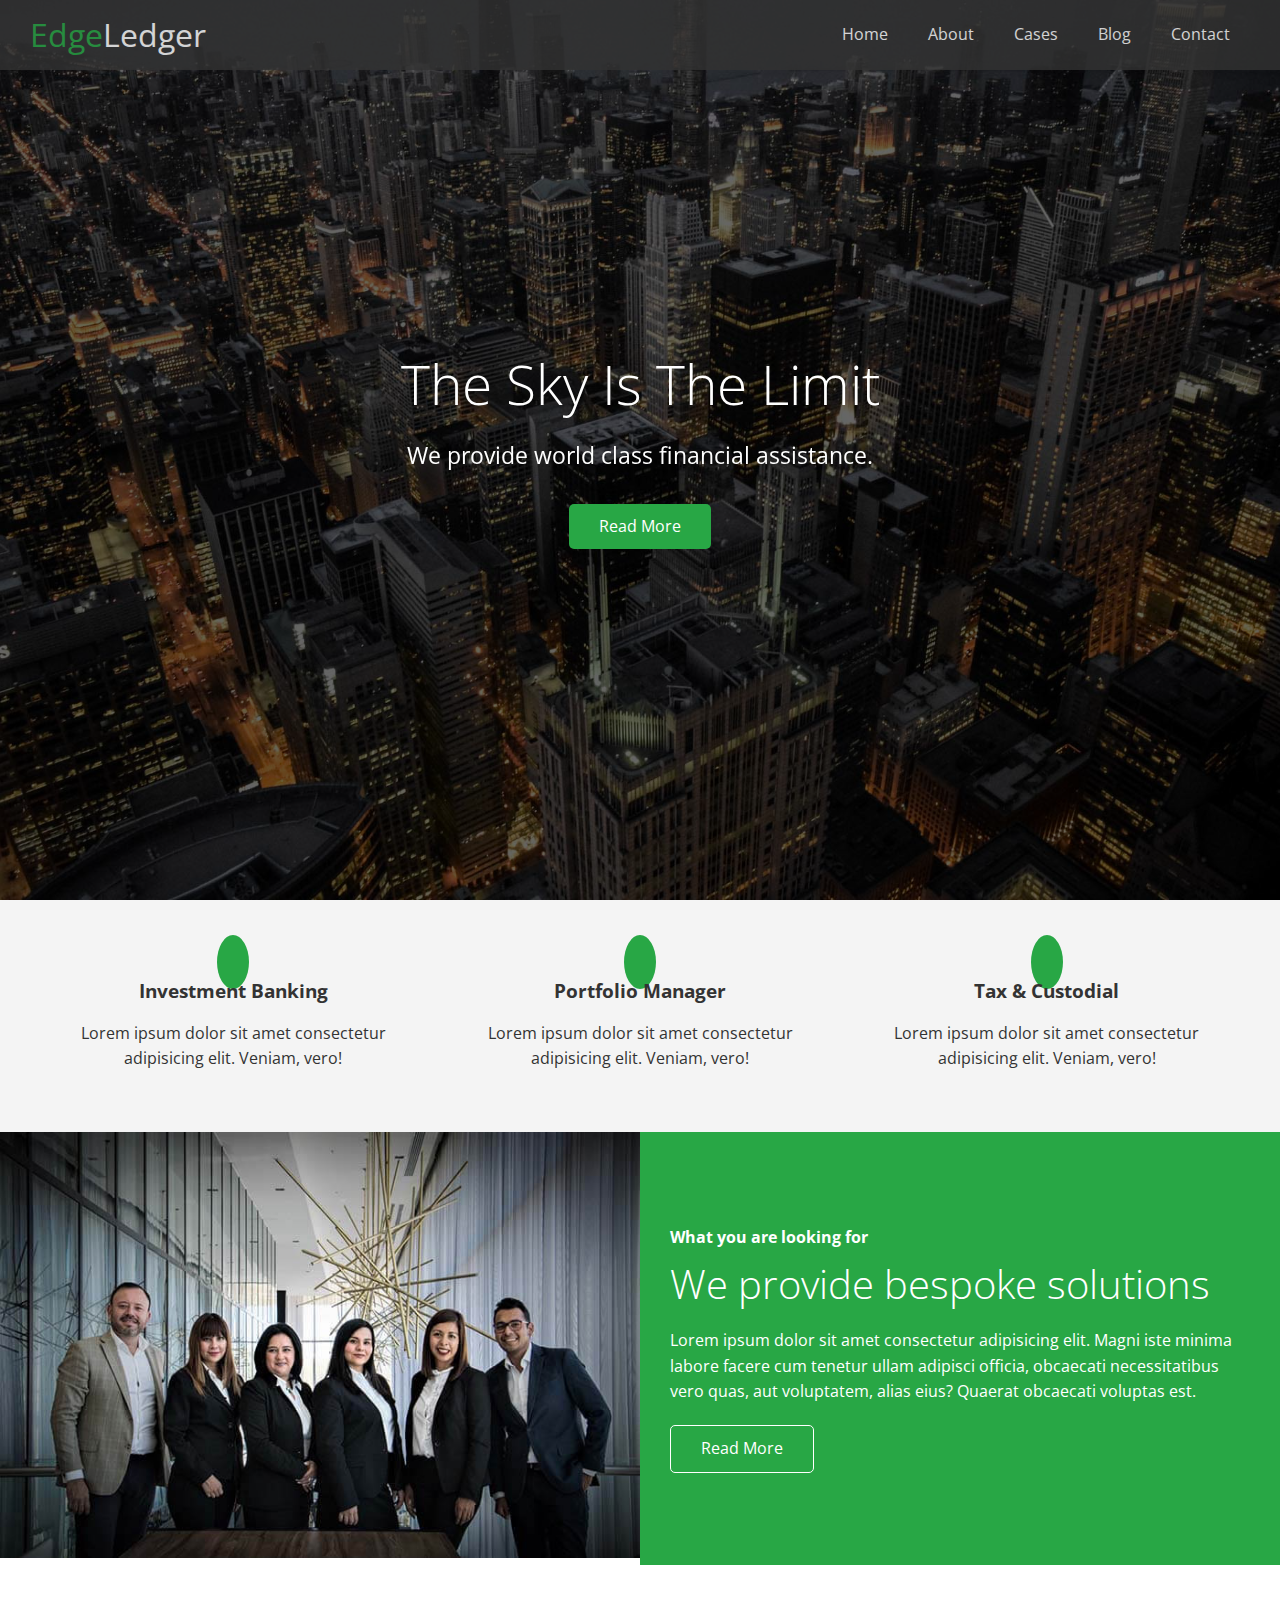
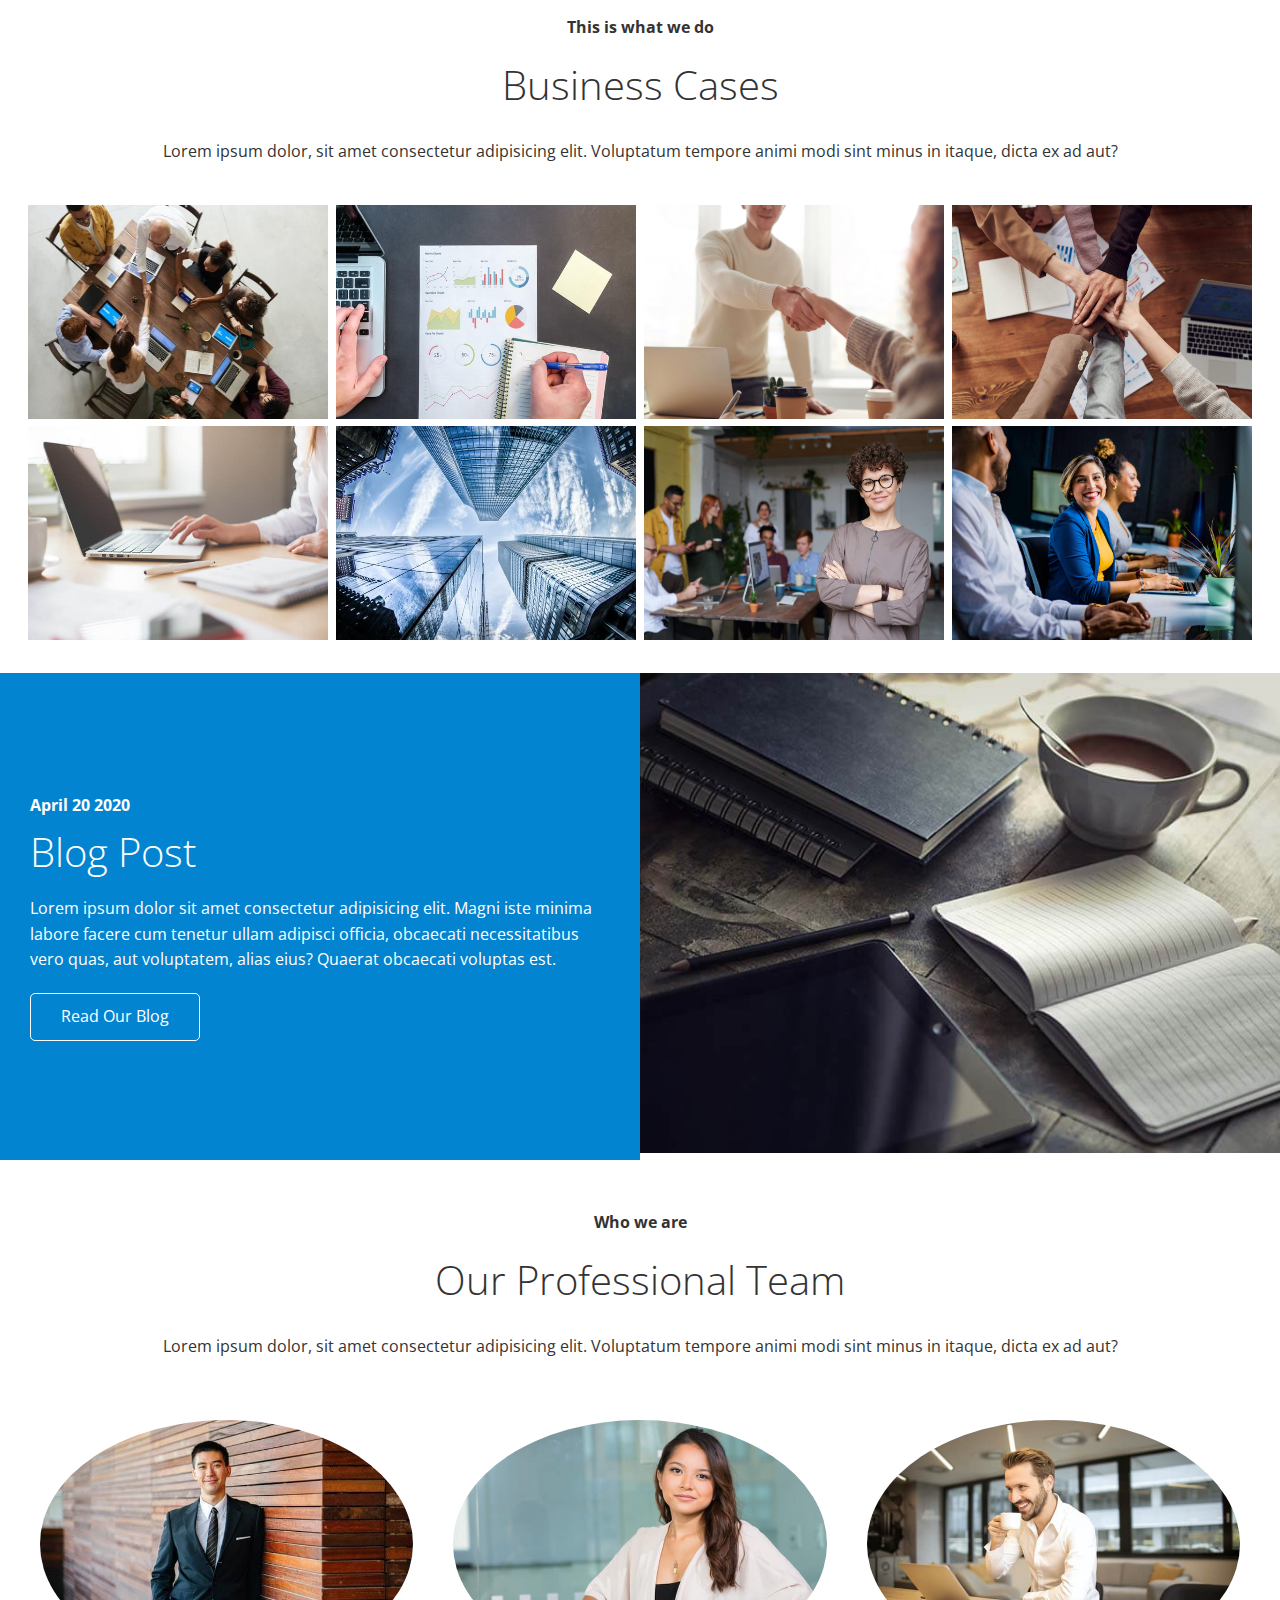
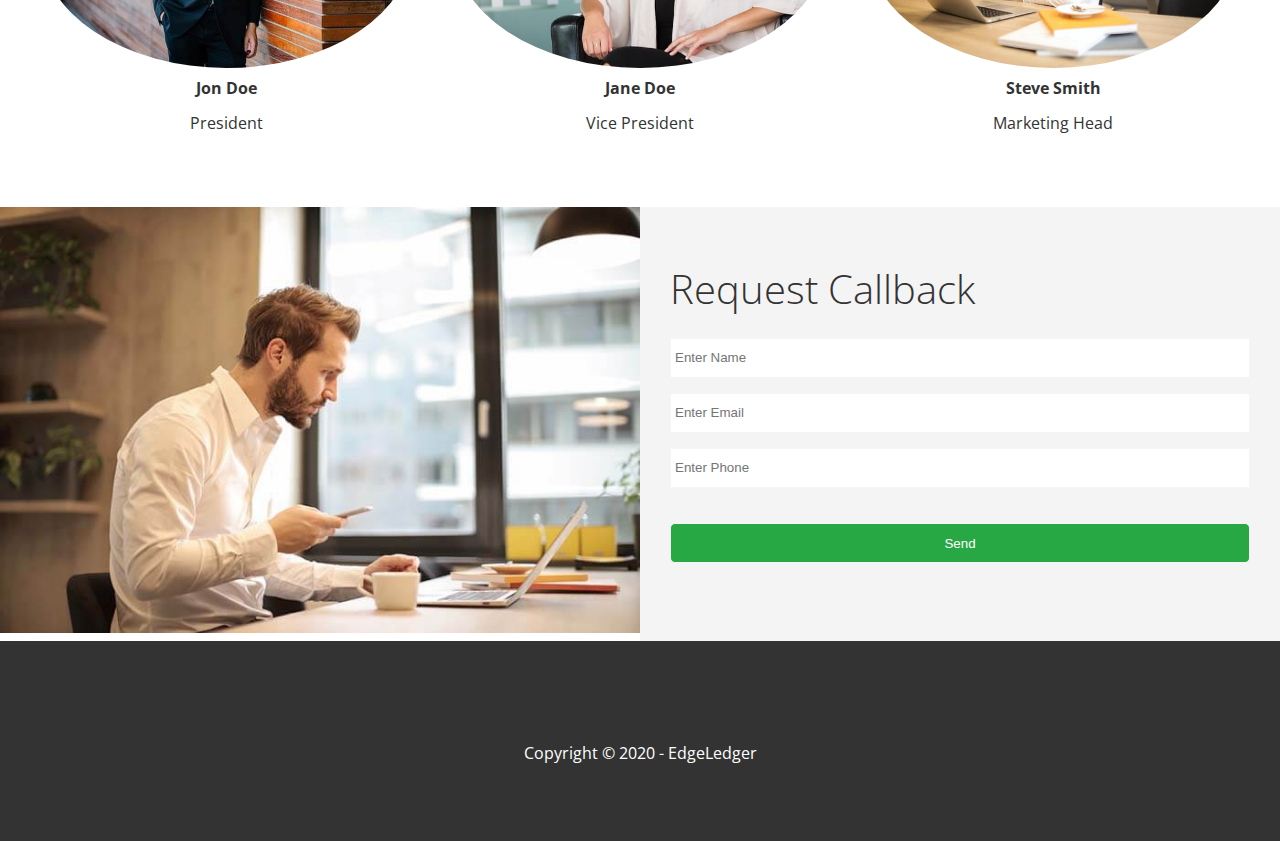
<file: index.html>
<!DOCTYPE html>
<html lang="en">
<head>
  <meta charset="UTF-8">
  <meta http-equiv="X-UA-Compatible" content="IE=edge">
  <meta name="viewport" content="width=device-width, initial-scale=1.0">
  <link rel="stylesheet" href="https://cdnjs.cloudflare.com/ajax/libs/font-awesome/5.13.0/css/all.min.css"
  integrity="sha256-h20CPZ0QyXlBuAw7A+KluUYx/3pK+c7lYEpqLTlxjYQ=" crossorigin="anonymous">
  <link rel="stylesheet" href="css/utilities.css">
  <link rel="stylesheet" href="css/style.css">
  <title>Welcome to EdgeLedger</title>
</head>
<body id="home">
  <header class="hero">
    <div id="navbar" class="navbar">
      <h1 class="logo">
        <span class="text-primary"><i class="fas fa-book-open"></i> Edge</span>Ledger
      </h1>
      <nav>
        <ul>
          <li><a href="#home">Home</a></li>
          <li><a href="#about">About</a></li>
          <li><a href="#cases">Cases</a></li>
          <li><a href="#blog">Blog</a></li>
          <li><a href="#contact">Contact</a></li>
        </ul>
      </nav>
    </div>

    <div class="content">
      <h1>The Sky Is The Limit</h1>
      <p>We provide world class financial assistance.</p>
      <a href="#about" class="btn"><i class="fas fa-chevron-right"></i>
       Read More</a>
    </div>
  </header>

  <main>
    <!-- About: Icons -->
    <section id="about" class="icons bg-light">
      <div class="flex-items">
        <div>
          <i class="fas fa-university fa-2x"></i>
          <div>
            <h3>Investment Banking</h3>
            <p>Lorem ipsum dolor sit amet consectetur adipisicing elit. Veniam, vero!</p>
          </div>
        </div>
        <div>
          <i class="fas fa-book-reader fa-2x"></i>
          <div>
            <h3>Portfolio Manager</h3>
            <p>Lorem ipsum dolor sit amet consectetur adipisicing elit. Veniam, vero!</p>
          </div>
        </div>
        <div>
          <i class="fas fa-pencil-alt fa-2x"></i>
          <div>
            <h3>Tax & Custodial</h3>
            <p>Lorem ipsum dolor sit amet consectetur adipisicing elit. Veniam, vero!</p>
          </div>
        </div>
      </div>
    </section>

    <!-- About: Solutions -->
    <section class="solutions flex-columns">
      <div class="row">
        <div class="column">
          <div class="column-1">
              <img src="img/home/people.jpg" alt="">
          </div>
        </div>
        <div class="column">
          <div class="column-2 bg-primary">
              <h4>What you are looking for</h4>
              <h2>We provide bespoke solutions</h2>
              <p>Lorem ipsum dolor sit amet consectetur adipisicing elit. Magni iste minima labore facere cum tenetur ullam adipisci officia, obcaecati necessitatibus vero quas, aut voluptatem, alias eius? Quaerat obcaecati voluptas est.</p>
              <a href="#" class="btn btn-outline">
                <i class="fas fa-chevron"></i>
                Read More
              </a>
          </div>
        </div>
      </div>
    </section>

    <!--Cases-->
    <section id="cases" class="cases flex-grid section-padding">
      <header class="section-header">
        <h4>This is what we do</h4>
        <h2>Business Cases</h2>
        <p>Lorem ipsum dolor, sit amet consectetur adipisicing elit. Voluptatum tempore animi modi sint minus in itaque, dicta ex ad aut?</p>
      </header>
      <div class="row">
        <div class="column">
          <img src="img/cases/cases1.jpg" alt="">
          <img src="img/cases/cases2.jpg" alt="">
        </div>
        <div class="column">
          <img src="img/cases/cases3.jpg" alt="">
          <img src="img/cases/cases4.jpg" alt="">
        </div>
        <div class="column">
          <img src="img/cases/cases5.jpg" alt="">
          <img src="img/cases/cases6.jpg" alt="">
        </div>
        <div class="column">
          <img src="img/cases/cases7.jpg" alt="">
          <img src="img/cases/cases8.jpg" alt="">
        </div>
      </div>
    </section>
    <!-- Blog -->
    <section id="blog" class="blog flex-columns flex-reverse">
      <div class="row">
        <div class="column">
          <div class="column-1">
            <img src="img/home/blog.jpg" alt="">
          </div>
        </div>
        <div class="column">
          <div class="column-2 bg-secondary">
            <h4>April 20 2020 </h4>
            <h2>Blog Post</h2>
            <p>Lorem ipsum dolor sit amet consectetur adipisicing elit. Magni iste minima labore facere cum tenetur ullam
              adipisci officia, obcaecati necessitatibus vero quas, aut voluptatem, alias eius? Quaerat obcaecati voluptas
              est.</p>
            <a href="blog.html" class="btn btn-outline">
              <i class="fas fa-chevron"></i>
              Read Our Blog
            </a>
          </div>
        </div>
      </div>
    </section>
    <!-- Team -->
    <section id="team" class="team section-padding">
      <header class="section-header">
        <h4>Who we are</h4>
        <h2>Our Professional Team</h2>
        <p>Lorem ipsum dolor, sit amet consectetur adipisicing elit. Voluptatum tempore animi modi sint minus in itaque,
          dicta ex ad aut?</p>
      </header>
      <div class="flex-items">
        <div>
          <img src="img/team/person1.jpg" alt="">
          <h4>Jon Doe</h4>
          <p>President</p>
        </div>
        <div>
          <img src="img/team/person2.jpg" alt="">
          <h4>Jane Doe</h4>
          <p>Vice President</p>
        </div>
        <div>
          <img src="img/team/person3.jpg" alt="">
          <h4>Steve Smith</h4>
          <p>Marketing Head</p>
        </div>

      </div>
      
    </section>
    <!-- Contact -->
    <section id="contact" class="contact flex-columns">
      <div class="row">
        <div class="column">
          <div class="column-1">
            <img src="img/home/contact.jpg" alt="">
          </div>
        </div>
        <div class="column">
          <div class="column-2 bg-light">
            <h2>Request Callback</h2>
           <form action="" class="callback-form">
             <div class="form-control">
               <label for="name"></label>
               <input type="text" name="name" id="name" placeholder="Enter Name">
              </div>
             <div class="form-control">
               <label for="email"></label>
               <input type="text" name="email" id="email" placeholder="Enter Email">
              </div>
             <div class="form-control">
               <label for="phone"></label>
               <input type="text" name="phone" id="phone" placeholder="Enter Phone">
              </div>
              <input type="submit" value="Send" id="submit" class="btn">
           </form>
          </div>
        </div>
      </div>
    </section>

  </main>

  <footer class="footer bg-dark">
    <div class="social">
      <a href="#"><i class="fab fa-facebook fa-2x"></i></a>
      <a href="#"><i class="fab fa-twitter fa-2x"></i></a>
      <a href="#"><i class="fab fa-youtube fa-2x"></i></a>
      <a href="#"><i class="fab fa-linkedin fa-2x"></i></a>
    </div>
    <p>Copyright &copy; 2020 - EdgeLedger</p>
  </footer>
  
</body>
</html>
</file>
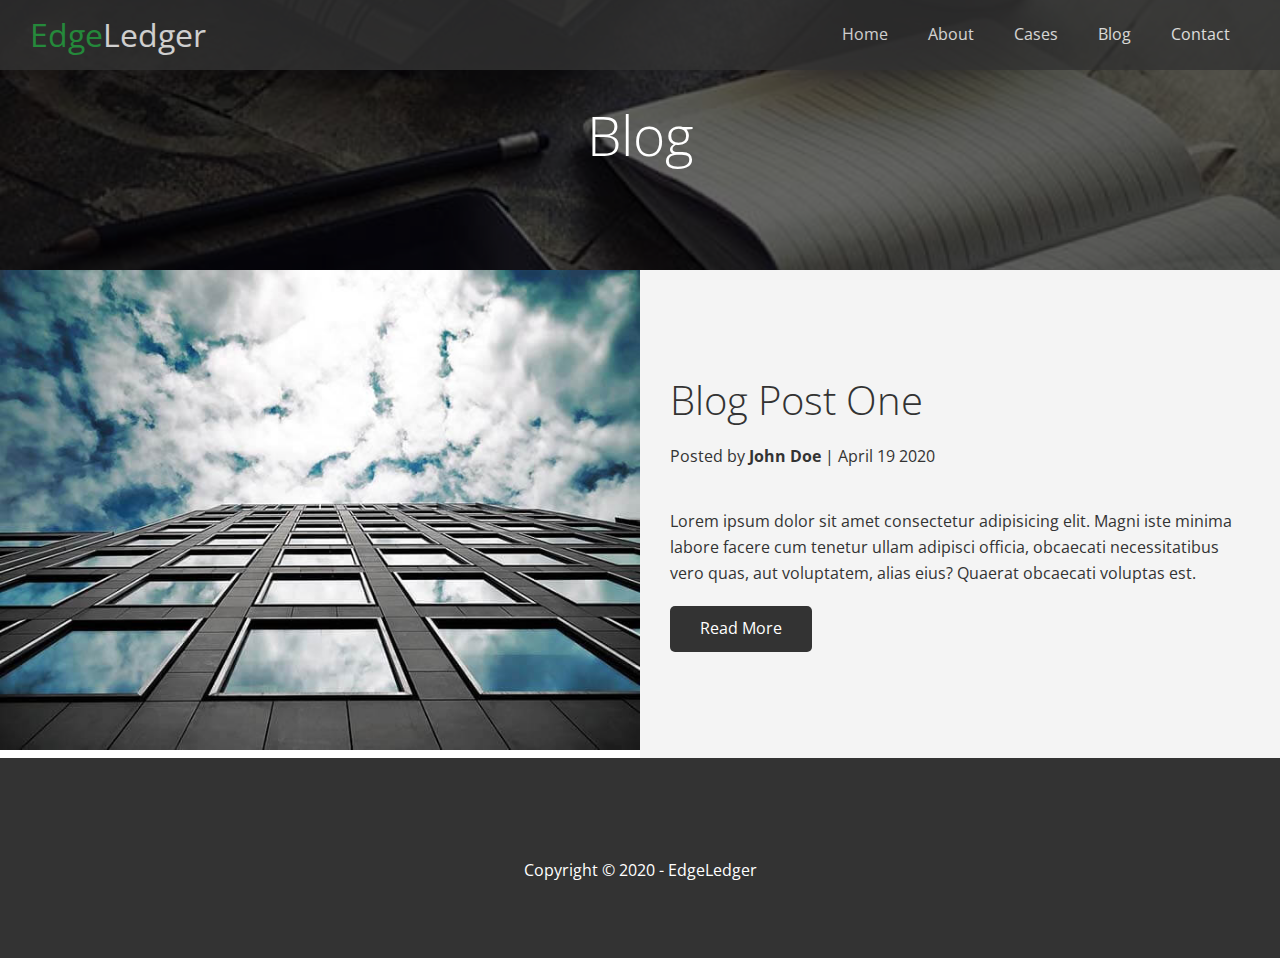
<file: blog.html>
<!DOCTYPE html>
<html lang="en">

<head>
  <meta charset="UTF-8">
  <meta http-equiv="X-UA-Compatible" content="IE=edge">
  <meta name="viewport" content="width=device-width, initial-scale=1.0">
  <link rel="stylesheet" href="https://cdnjs.cloudflare.com/ajax/libs/font-awesome/5.13.0/css/all.min.css"
    integrity="sha256-h20CPZ0QyXlBuAw7A+KluUYx/3pK+c7lYEpqLTlxjYQ=" crossorigin="anonymous">
  <link rel="stylesheet" href="css/utilities.css">
  <link rel="stylesheet" href="css/style.css">
  <title>Read our Blog</title>
</head>

<body id="home">
  <header class="hero blog">
    <div id="navbar" class="navbar">
      <h1 class="logo">
        <span class="text-primary"><i class="fas fa-book-open"></i> Edge</span>Ledger
      </h1>
      <nav>
        <ul>
          <li><a href="index.html">Home</a></li>
          <li><a href="index.html#about">About</a></li>
          <li><a href="index.html#cases">Cases</a></li>
          <li><a href="index.html#blog">Blog</a></li>
          <li><a href="index.html#contact">Contact</a></li>
        </ul>
      </nav>
    </div>

    <div class="content">
      <h1>Blog</h1>
    </div>
  </header>

  <main>
    <article class="flex-columns">
      <div class="row">
        <div class="column">
          <div class="column-1">
            <img src="img/blog/blog1.jpg" alt="">
          </div>
        </div>
        <div class="column">
          <div class="column-2 bg-light">
             <h2>Blog Post One</h2>
             <p class="meta">
               <i class="fas fa-user"></i> Posted by <strong>John Doe</strong> | April 19 2020
             </p>
              <p>Lorem ipsum dolor sit amet consectetur adipisicing elit. Magni iste minima labore facere cum tenetur ullam
              adipisci officia, obcaecati necessitatibus vero quas, aut voluptatem, alias eius? Quaerat obcaecati voluptas
              est.</p>
              <a href="#" class="btn btn-dark">
              <i class="fas fa-chevron"></i>
              Read More
            </a>
          </div>
        </div>
      </div>
    </article>
   

  </main>

  <footer class="footer bg-dark">
    <div class="social">
      <a href="#"><i class="fab fa-facebook fa-2x"></i></a>
      <a href="#"><i class="fab fa-twitter fa-2x"></i></a>
      <a href="#"><i class="fab fa-youtube fa-2x"></i></a>
      <a href="#"><i class="fab fa-linkedin fa-2x"></i></a>
    </div>
    <p>Copyright &copy; 2020 - EdgeLedger</p>
  </footer>

</body>

</html>
</file>
<file: css/utilities.css>
/* Text Colors */
.text-primary {
  color: #28a745;
}

.text-secondary {
  color: #0284d0;
}

/* Button */
.btn {
  cursor: pointer;
  display: inline-block;
  padding: 10px 30px;
  color: #fff;
  background-color: #28a745;
  border: none;
  border-radius: 5px;
}
.btn:hover {
  opacity: 0.9;
}

.btn-primary, .bg-primary {
  background: #28a745;
  color: #fff;
}

.btn-secondary, .bg-secondary {
  background: #0284d0;
  color: #fff;
}

.btn-dark, .bg-dark {
  background: #333;
  color: #fff;
}

.btn-light, .bg-light {
  background: #f4f4f4;
  color: #333;
}

.btn-outline {
  background: transparent;
  border: 1px solid #fff;
}

/* Flex */
.flex-items {
  display: flex;
  text-align: center;
  justify-content: center;
  text-align: center;
  height: 100%;
}

.flex-items > div {
  padding: 20px;
}

/*Flex Columns */
.flex-columns.flex-reverse .row {
  flex-direction: row-reverse;
}

.flex-columns .row {
  display:flex ;
  flex-direction: row; 
  flex-wrap: wrap;
  width: 100%;
  
}

.flex-columns .column {
  display: flex;
  flex-direction: column;
  flex-basis: 100%;
  flex: 1;
}

.flex-columns .column .column-1,
.flex-columns .column .column-2 {
  height: 100%;
}

.flex-colums img {
  width: 100%;
  height: 100%;
  object-fit:cover;
}

.flex-columns .column-2 {
  display: flex;
  flex-direction: column;
  align-items: flex-start;
  justify-content: center;
  padding: 30px;
}

.flex-columns h2 {
  font-size: 40px;
  font-weight: 100;
}

.flex-columns h4 {
  margin-bottom: 10px;
}

.flex-columns p {
  margin: 20px 0;
}



/* Section Header */
.section-header {
  padding: 30px;
  display: flex;
  flex-direction: column;
  align-items: center;
  justify-content: center;
  text-align: center;
}

.section-header h2 {
  font-size: 40px;
  margin: 20px 0;
}

.section-padding {
  padding: 20px 20px 40px;
}

/* Felx Grid */
.flex-grid .row {
  display: flex;
  flex-wrap: wrap;
  padding: 0 4px;
}

.flex-grid .column {
  flex: 25%;
  max-width: 25%;
  padding: 0 4px;
}

.flex-grid .column img {
  height: 50%;
}
</file>
<file: css/style.css>
@import url('https://fonts.googleapis.com/css2?family=Open+Sans:wght@300;400&display=swap');

* {
  box-sizing: border-box;
  padding: 0;
  margin: 0;
}

body {
  font-family:'Open Sans', sans-serif;
  background: #fff;
  color: #333;
  line-height: 1.6;
}

ul {
  list-style: none;
}

a {
  color: #333;
  text-decoration: none;
}

h1, h2 {
  font-weight: 300;
  line-height: 1.2;
}

p {
  margin: 10px 0;
}

img {
  width: 100%;
}

/* NavBar */
.navbar {
  display: flex;
  align-items: center;
  justify-content: space-between;
  background-color: #333;
  color: #fff;
  opacity: 0.8;
  width: 100%;
  height: 70px;
  position: fixed;
  top: 0px;
  padding: 0 30px;
  transition: 0.5s;
}

.navbar.top {
  background: transparent;
}

.navbar a {
  color: #fff;
  padding: 10px 20px;
  margin-top: 0 5px;
}

.navbar a:hover {
  border-bottom: #28a745 2px solid;
}

.navbar ul {
  display: flex;
}

.navbar .logo {
  font-weight: 400;
}

/* Header */
.hero {
  background: url('../img/home/showcase.jpg') no-repeat center center/cover;
  height: 100vh;
  position: relative;
  color: #fff;
}

.hero .content {
  display: flex;
  flex-direction: column;
  align-items: center;
  justify-content: center;
  text-align: center;
  height: 100%;
  padding: 0 20px;
}

.hero .content h1 {
  font-size: 55px;
}

.hero .content p {
  font-size: 23px;
  max-width: 600px;
  margin: 20px 0  30px;
}

.hero::before {
  content:'';
  position: absolute;
  top: 0;
  left: 0;
  width: 100%;
  height: 100%;
  background: rgba(0,0,0,0.6);
}

.hero * {
  z-index: 10;
}

.hero.blog {
  background: url('../img/home/blog.jpg')
  no-repeat center center/cover;
  height: 30vh;
}

/* Icons */
.icons {
  padding: 30px;
}

.icons h3 {
  font-weight: bold;
  margin-bottom: 15px;
}

.icons i {
  background-color: #28a745;
  color: #fff;
  padding: 1rem;
  border-radius: 50%;
  margin-bottom: 15px;
}

.cases img:hover {
  opacity: 0.7;
}

.team img {
  border-radius: 50%;
}

/* Callback Form */
.callback-form {
  width: 100%;
  padding: 20px 0;
}

.callback-form label {
  display: block;
  margin-bottom:  5px;
}

.callback-form .form-control {
  margin-bottom: 15px;
}

.callback-form input {
  width: 100%;
  padding: 4px;
  height: 40px;
  border: #f5f5f5 1px solid;
}

.callback-form input:focus {
  outline-color: #28a745;
}

.callback-form .btn {
  padding: 12px 0;
  margin-top: 20px;
}

/* Footer */
.footer {
  display: flex;
  flex-direction: column;
  align-items: center;
  justify-content: center;
  text-align: center;
  height: 200px;

}

.footer a {
  color: #fff;
}

.footer a:hover {
  color: #28a745;
}

.footer .social > * {
  margin-right: 30px;
}

/* Mobile */
@media(max-width: 768px) {
  .navbar {
    flex-direction: column;
    height: 120px;
    padding: 20px;
  }

  .navbar a {
    padding: 10px 10px;
    margin: 0 3px;
  }

  .flex-items {
    flex-direction: column;
  }

  .flex-columns .column, .flex-grid .column {
    flex: 100%;
    max-width: 100%;
  }

  .team img {
    width: 70%;
  }
}
</file>
